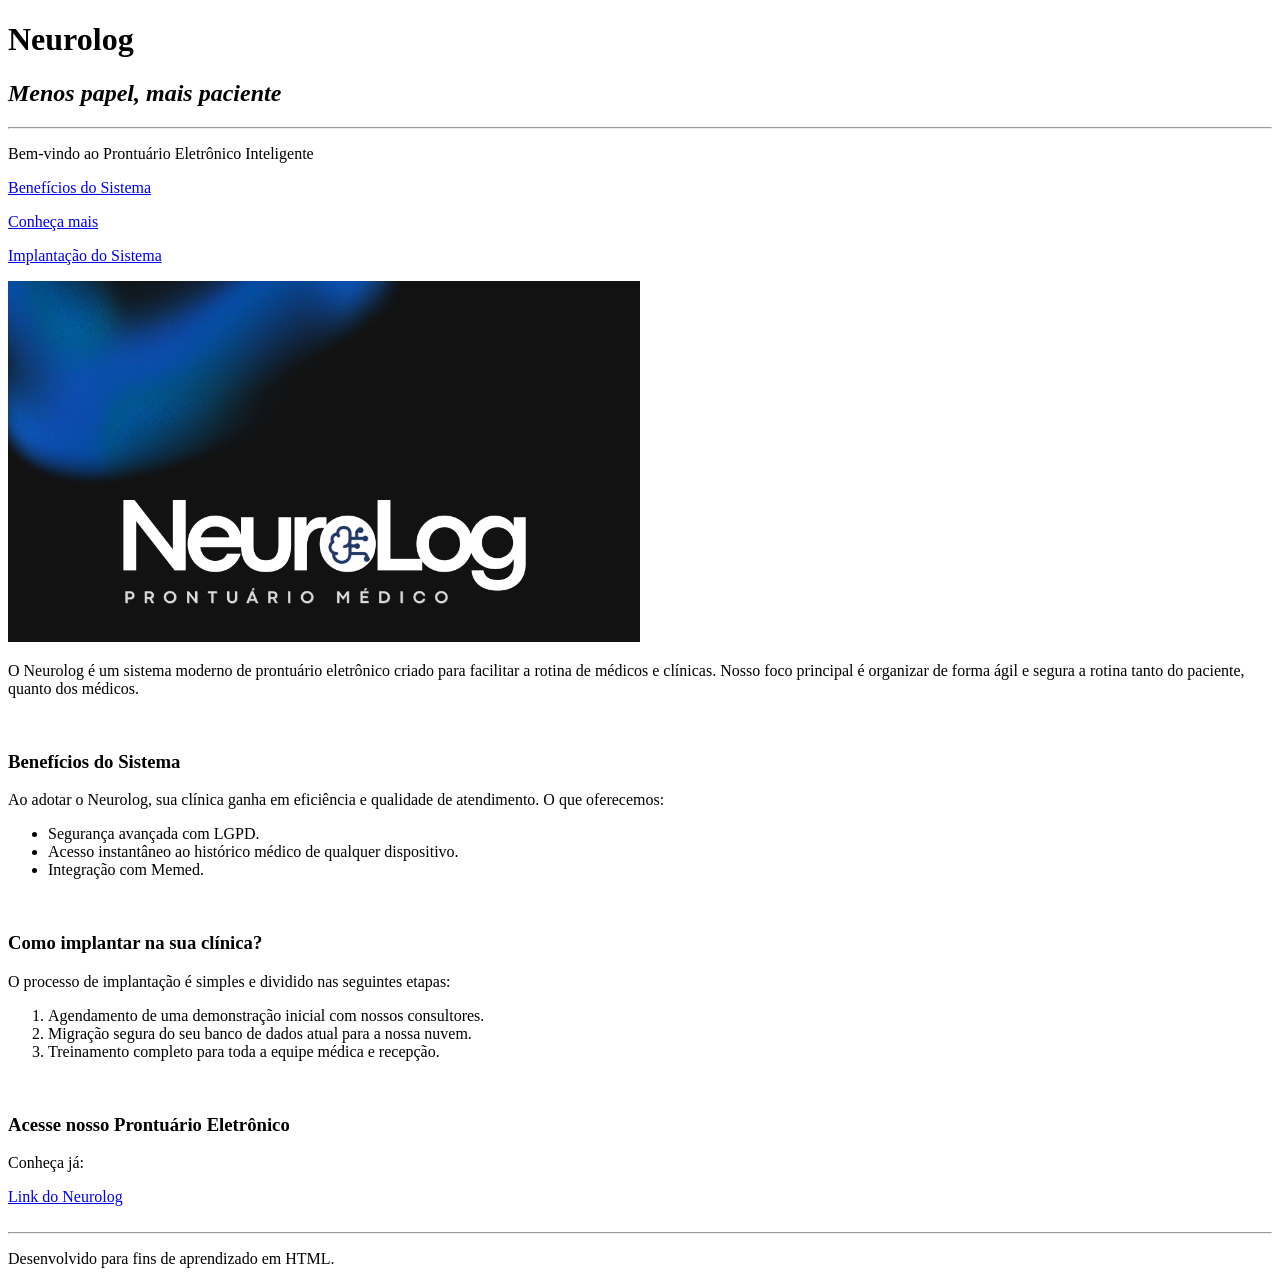
<file: index.html>
<!DOCTYPE html>
<html lang="pt-br">
<head>
    <meta charset="UTF-8">
    <meta name="viewport" content="width=device-width, initial-scale=1.0">
    <title>Prontuário Eletrônico</title>
    <link rel="icon" type="image/png" href="icone.png">
</head>

<body>

    <header>
        <h1>Neurolog</h1>

        <h2><em>Menos papel, mais paciente</em></h2>

        <hr>

    </header>
    
    <main>
        <section>
            <p>
                Bem-vindo ao Prontuário Eletrônico Inteligente
            </p>
            <nav>
                <p><a href="#beneficios">Benefícios do Sistema</a></p>

                <p><a href="pagina.html" target="_blank">Conheça mais</a></p>

                <p><a href="#implantacao">Implantação do Sistema</a></p>
            </nav>


            <div id="Imagem">
                <img width="50%" src="Neurolog.png" alt="Logo">
            </div>

            <p>O Neurolog é um sistema moderno de prontuário eletrônico criado para facilitar a rotina de médicos e clínicas. Nosso foco principal é organizar de forma ágil e segura a rotina tanto do paciente, quanto dos médicos.</p>

        </section>

        <br>

        <section id="beneficios">
            <h3>Benefícios do Sistema</h3>

            <p>Ao adotar o Neurolog, sua clínica ganha em eficiência e qualidade de atendimento. O que oferecemos:</p>

            <ul>
                <li>Segurança avançada com LGPD.</li>
                <li>Acesso instantâneo ao histórico médico de qualquer dispositivo.</li>
                <li>Integração com Memed.</li>
            </ul>

        </section>

        <br>
        <section id="implantacao">
            <h3>Como implantar na sua clínica?</h3>
            <p>O processo de implantação é simples e dividido nas seguintes etapas:</p>

            <ol>
                <li>Agendamento de uma demonstração inicial com nossos consultores.</li>
                <li>Migração segura do seu banco de dados atual para a nossa nuvem.</li>
                <li>Treinamento completo para toda a equipe médica e recepção.</li>
            </ol>
        </section>

        <br>

        <section>
            <h3>Acesse nosso Prontuário Eletrônico</h3>
            <p>Conheça já:</p>
            <a href="https://sistema.neurolog.med.br/" target="_blank">Link do Neurolog</a>

        </section>

    </main>

    <br>
    <hr>

    <footer>
        <p>Desenvolvido para fins de aprendizado em HTML.</p>

    </footer>

</body>
</html>
</file>
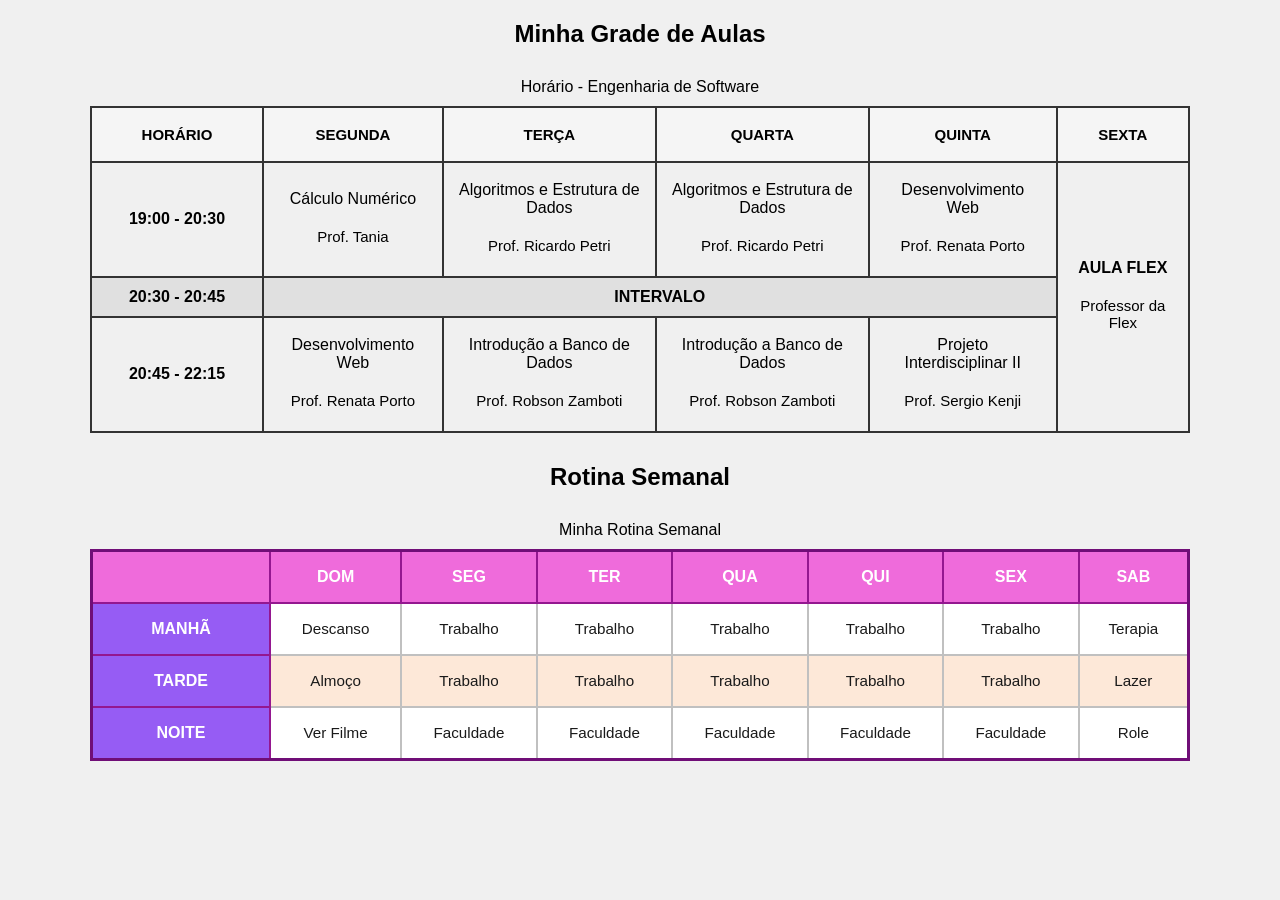
<file: ATIVIDADE 4/index.html>
<!DOCTYPE html>
<html lang="pt-BR">
<head>
    <meta charset="UTF-8">
    <title>Grade de Aulas</title>
    <link rel="stylesheet" href="style.css">
</head>
<body>

    <!--tabela 1--> 

    <h2>Minha Grade de Aulas</h2>

    <table>
        <caption>Horário - Engenharia de Software</caption>
        
        <thead> 
            <tr> 
                <th>HORÁRIO</th>
                <th>SEGUNDA</th>
                <th>TERÇA</th>
                <th>QUARTA</th>
                <th>QUINTA</th>
                <th>SEXTA</th>
            </tr>
        </thead>
        
        <tbody> 
            <tr>
                <td><strong>19:00 - 20:30</strong></td>
                <td>Cálculo Numérico <span class="professor">Prof. Tania</span></td>
                <td>Algoritmos e Estrutura de Dados <span class="professor">Prof. Ricardo Petri</span></td>
                <td>Algoritmos e Estrutura de Dados <span class="professor">Prof. Ricardo Petri</span></td>
                <td>Desenvolvimento Web <span class="professor">Prof. Renata Porto</span></td>
                <td rowspan="3">
                    <strong>AULA FLEX</strong>
                    <span class="professor">Professor da Flex</span>
                </td>
            </tr>
            
            <tr class="intervalo">
                <td><strong>20:30 - 20:45</strong></td>
                <td colspan="4">INTERVALO</td>
            </tr>
            
            <tr>
                <td><strong>20:45 - 22:15</strong></td>
                <td>Desenvolvimento Web <span class="professor">Prof. Renata Porto</span></td>
                <td>Introdução a Banco de Dados <span class="professor">Prof. Robson Zamboti</span></td>
                <td>Introdução a Banco de Dados <span class="professor">Prof. Robson Zamboti</span></td>
                <td>Projeto Interdisciplinar II <span class="professor">Prof. Sergio Kenji</span></td>
            </tr>
        </tbody>
    </table>


    <!--TABELA 2 -->
    <h2>Rotina Semanal</h2>

    <table class="tabela2">
        <caption> Minha Rotina Semanal</caption>

        <thead>
            <tr>
                <th class="th-vazio"></th>
                <th>DOM</th>
                <th>SEG</th>
                <th>TER</th>
                <th>QUA</th>
                <th>QUI</th>
                <th>SEX</th>
                <th>SAB</th>
            </tr>
        </thead>

        <tbody>
            <tr>
                <th class="th-periodo">MANHÃ</th>
                <td>Descanso</td>
                <td>Trabalho</td>
                <td>Trabalho</td>
                <td>Trabalho</td>
                <td>Trabalho</td>
                <td>Trabalho</td>
                <td>Terapia</td>
            </tr>
            <tr>
                <th class="th-periodo">TARDE</th>
                <td>Almoço</td>
                <td>Trabalho</td>
                <td>Trabalho</td>
                <td>Trabalho</td>
                <td>Trabalho</td>
                <td>Trabalho</td>
                <td>Lazer</td>
            </tr>
            <tr>
                <th class="th-periodo">NOITE</th>
                <td>Ver Filme</td>
                <td>Faculdade</td>
                <td>Faculdade</td>
                <td>Faculdade</td>
                <td>Faculdade</td>
                <td>Faculdade</td>  
                <td>Role</td>

            </tr>
        </tbody>
    </table>

</body>
</html>
</file>
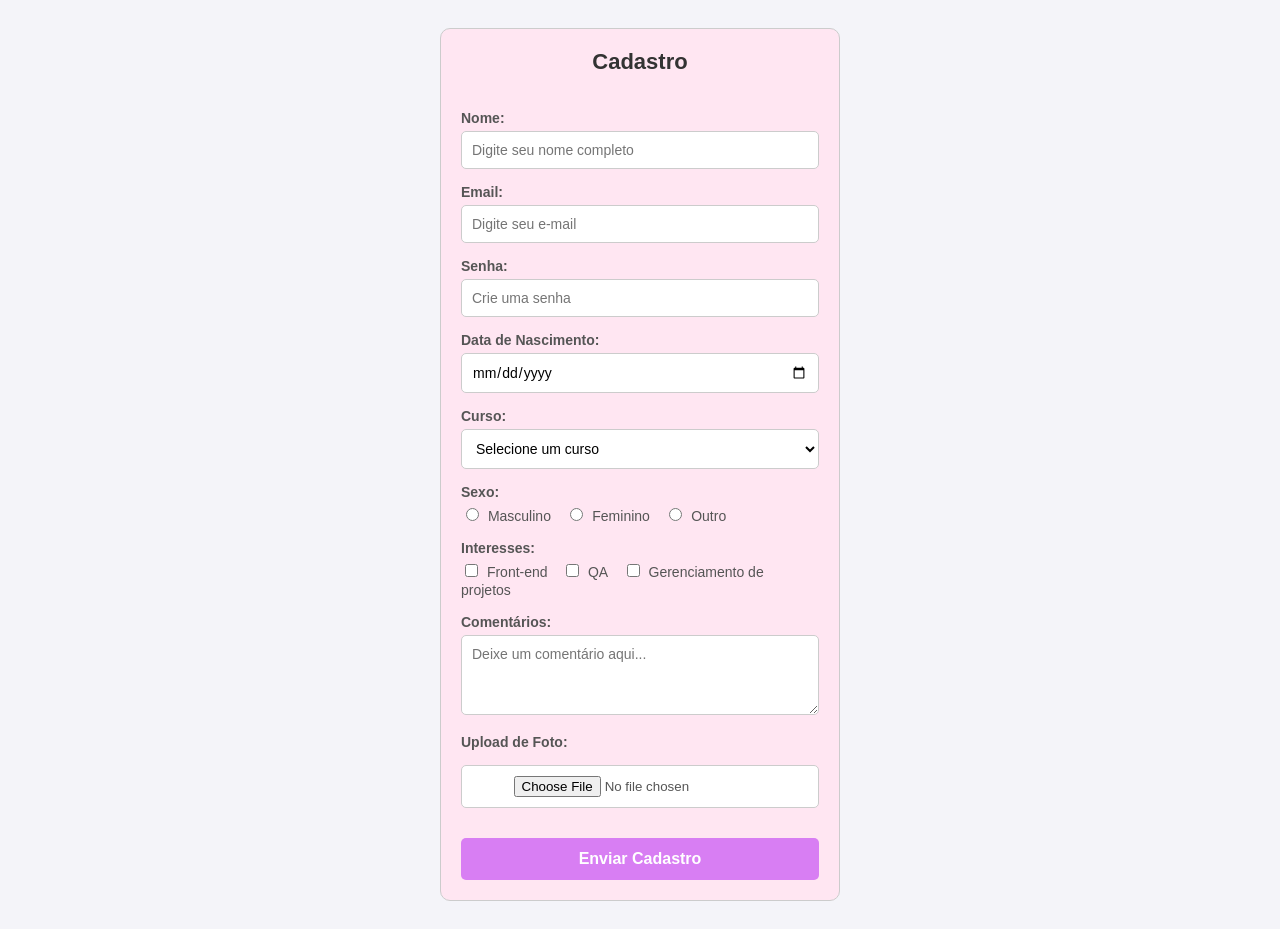
<file: ATIVIDADE 5/index.html>
<!DOCTYPE html>
<html lang="pt-BR">
<head>
    <meta charset="UTF-8">
    <meta name="viewport" content="width=device-width, initial-scale=1.0">
    <title>Formulário</title>
    <style>
    
        * {
            box-sizing: border-box; 
            font-family: Arial, sans-serif;
        }

        body {
            background-color: #f4f4f9;
            padding: 20px;
        }

        form {
            background-color: #ffe6f2; 
            width: 100%;
            max-width: 400px; 
            margin: auto; 
            padding: 20px; 
            border: 1px solid #ccc;
            border-radius: 10px; 
        }

        fieldset {
            border: none;
            margin: 0;
            padding: 0;
        }

        legend {
            font-size: 22px;
            font-weight: bold;
            text-align: center;
            margin-bottom: 20px;
            width: 100%;
            color: #333;
        }

    
        label {
            display: block; 
            margin-top: 15px;
            margin-bottom: 5px;
            font-weight: bold;
            color: #555;
            font-size: 14px;
        }

        input[type="text"],
        input[type="email"],
        input[type="password"],
        input[type="date"],
        select,
        textarea {
            width: 100%;
            padding: 10px;
            border: 1px solid #ccc;
            border-radius: 5px; 
            font-size: 14px;
            background-color: #ffffff;
        }

        input:focus, select:focus, textarea:focus {
            outline: none;
            border: 2px solid #c339df; 
        }
        
        textarea {
            resize: vertical; 
            min-height: 80px;
        }

        .inline-label {
            display: inline; 
            font-weight: normal;
            margin-right: 10px;
            margin-top: 0;
        }

        input[type="radio"], input[type="checkbox"] {
            margin-right: 5px;
        }


        .custom-file-upload {
            display: block;
            width: 100%;
            padding: 10px;
            border: 1px solid #ccc;
            border-radius: 5px;
            background-color: #ffffff;
            color: #555;
            font-size: 14px;
            text-align: center;
            font-weight: normal;
            cursor: pointer;
        }

        button {
            width: 100%;
            padding: 12px;
            background-color: #d87ef3;
            color: white;
            border: none;
            border-radius: 5px; 
            font-size: 16px;
            font-weight: bold;
            margin-top: 25px;
            cursor: pointer;
        }

        /* Efeito Hover no botão */
        button:hover {
            background-color: #9622cc;
        }
    </style>
</head>
<body>

    <form action="#" method="POST" enctype="multipart/form-data">
        <fieldset>
            <legend>Cadastro</legend>

            <label for="nome">Nome:</label>
            <input type="text" id="nome" name="nome" placeholder="Digite seu nome completo" required>

            <label for="email">Email:</label>
            <input type="email" id="email" name="email" placeholder="Digite seu e-mail" required>

            <label for="senha">Senha:</label>
            <input type="password" id="senha" name="senha" placeholder="Crie uma senha" required>

            <label for="data_nasc">Data de Nascimento:</label>
            <input type="date" id="data_nasc" name="data_nasc" required>

            <label for="curso">Curso:</label>
            <select id="curso" name="curso" required>
                <option value="" disabled selected>Selecione um curso</option>
                <option value="eng_software">Engenharia de Software</option>
                <option value="ciencia_comp">Ciência da Computação</option>
                <option value="eng_comp">Engenharia da Computação</option>
            </select>

            <label>Sexo:</label>
            <label class="inline-label"><input type="radio" name="sexo" value="masculino" required> Masculino</label>
            <label class="inline-label"><input type="radio" name="sexo" value="feminino" required> Feminino</label>
            <label class="inline-label"><input type="radio" name="sexo" value="outro" required> Outro</label>

            <label>Interesses:</label>
            <label class="inline-label"><input type="checkbox" name="interesses" value="front"> Front-end</label>
            <label class="inline-label"><input type="checkbox" name="interesses" value="qa"> QA</label>
            <label class="inline-label"><input type="checkbox" name="interesses" value="projetos"> Gerenciamento de projetos</label>

            <label for="comentarios">Comentários:</label>
            <textarea id="comentarios" name="comentarios" placeholder="Deixe um comentário aqui..."></textarea>

            <label>Upload de Foto:</label>
            <label for="foto" class="custom-file-upload">
            <input type="file" id="foto" name="foto" accept="image/*">
        </label>

            <button type="submit">Enviar Cadastro</button>
        </fieldset>
    </form>

</body>
</html>
</file>
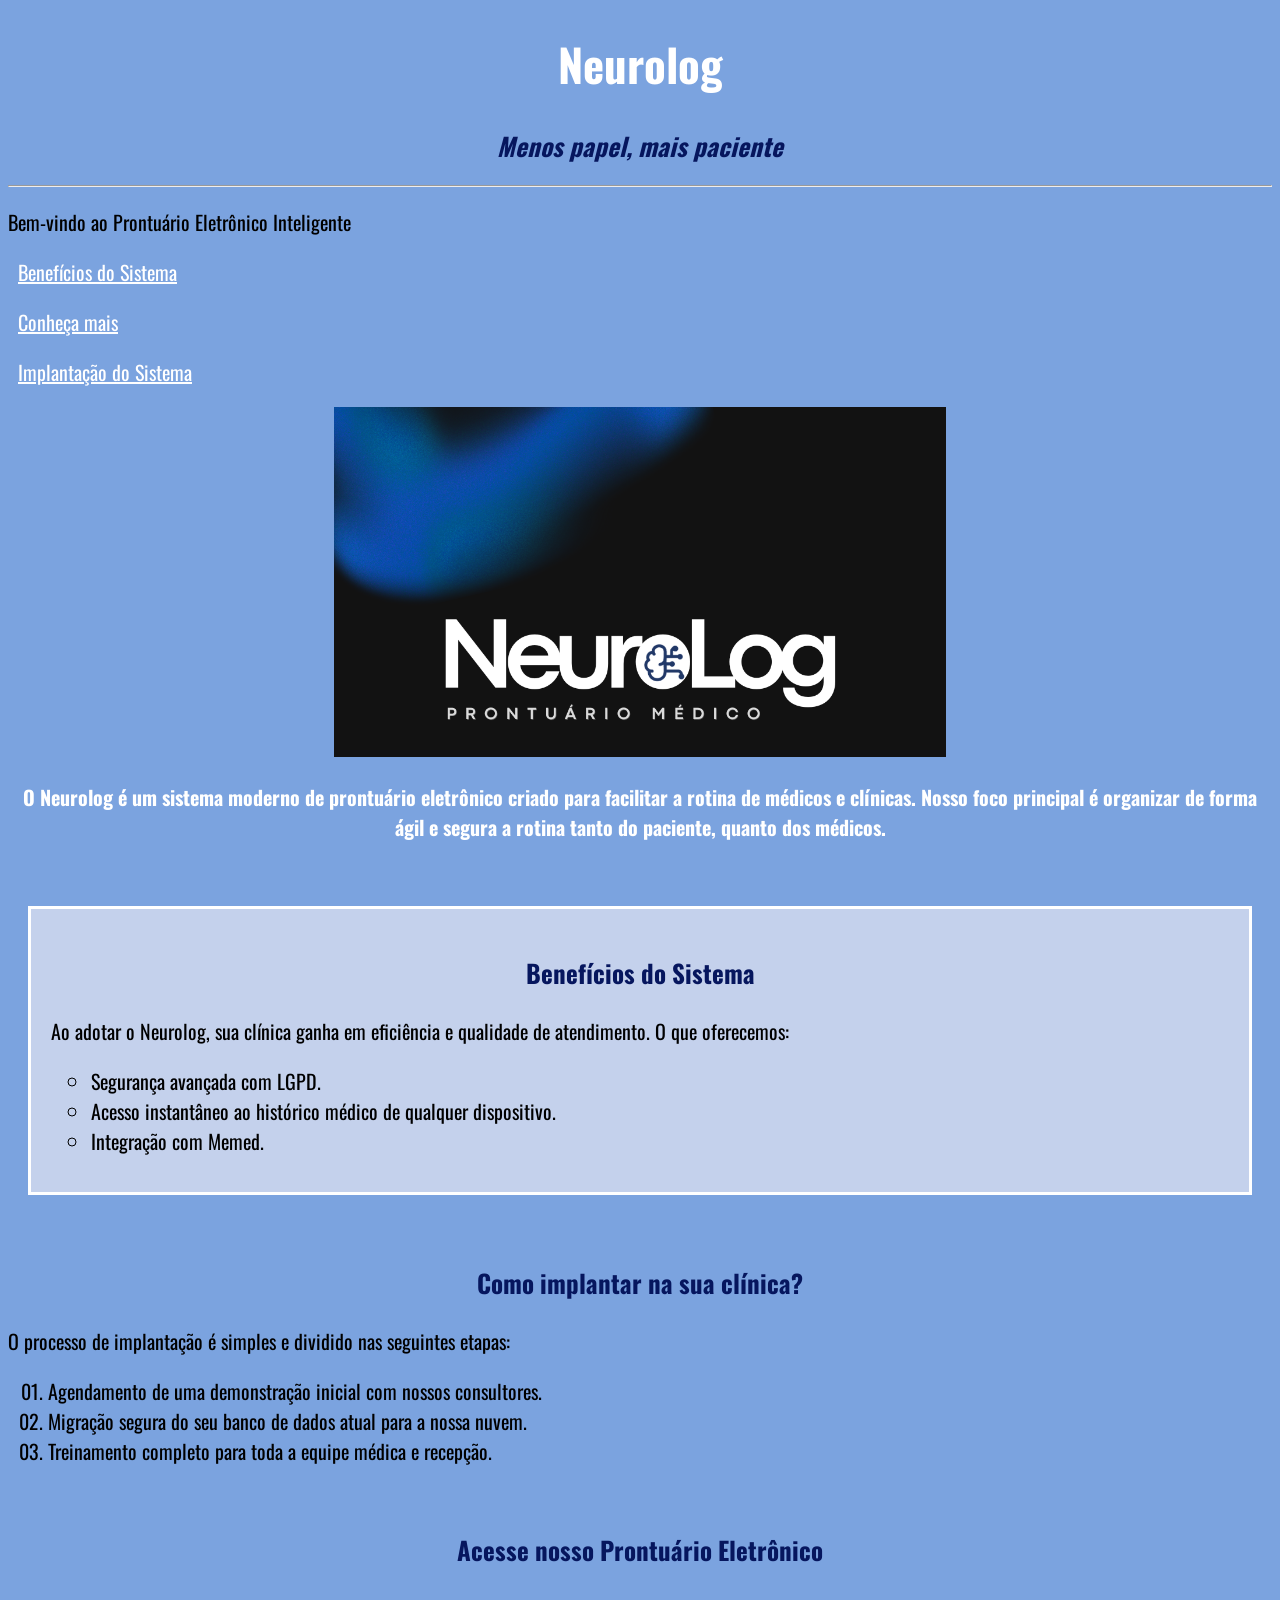
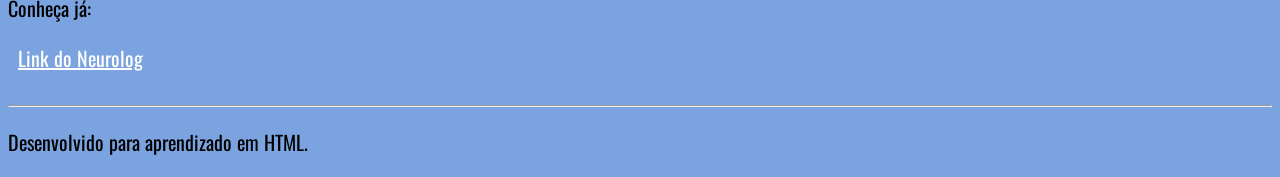
<file: ATIVIDADE-2-CSS/index.html>
<!DOCTYPE html>
    <html lang="pt-br">
    <head>
        <meta charset="UTF-8">
        <meta name="viewport" content="width=device-width, initial-scale=1.0">
        <title>Prontuário Eletrônico</title>
        <link rel="icon" type="image/png" href="icone.png">
        <link rel="stylesheet" href="style.css">
        <link rel="preconnect" href="https://fonts.googleapis.com">
    <link rel="preconnect" href="https://fonts.gstatic.com" crossorigin>
    <link href="https://fonts.googleapis.com/css2?family=Oswald:wght@200..700&display=swap" rel="stylesheet">   
    </head>

    <body>

        <header>
            <h1>Neurolog</h1>

            <h2><em>Menos papel, mais paciente</em></h2>

            <hr>

        </header>
        
        <main>
            <section>
                <p>
                    Bem-vindo ao Prontuário Eletrônico Inteligente
                </p>
                <nav>
                    <p><a href="#beneficios">Benefícios do Sistema</a></p>

                    <p><a href="pagina.html" >Conheça mais</a></p>

                    <p><a href="#implantacao">Implantação do Sistema</a></p>
                </nav>


                <div id="Imagem">
                    <img width="50%" src="Neurolog.png" alt="Logo">
                </div>

                <p class="branco"> O Neurolog é um sistema moderno de prontuário eletrônico criado para facilitar a rotina de médicos e clínicas. Nosso foco principal é organizar de forma ágil e segura a rotina tanto do paciente, quanto dos médicos.</p>

            </section>

            <br>

            <section id="beneficios">
                <h3>Benefícios do Sistema</h3>

                <p>Ao adotar o Neurolog, sua clínica ganha em eficiência e qualidade de atendimento. O que oferecemos:</p>

                <ul>
                    <li>Segurança avançada com LGPD.</li>
                    <li>Acesso instantâneo ao histórico médico de qualquer dispositivo.</li>
                    <li>Integração com Memed.</li>
                </ul>

            </section>

            <br>
            <section id="implantacao">
                <h3>Como implantar na sua clínica?</h3>
                <p>O processo de implantação é simples e dividido nas seguintes etapas:</p>

                <ol>
                    <li>Agendamento de uma demonstração inicial com nossos consultores.</li>
                    <li>Migração segura do seu banco de dados atual para a nossa nuvem.</li>
                    <li>Treinamento completo para toda a equipe médica e recepção.</li>
                </ol>
            </section>

            <br>

            <section>
                <h3>Acesse nosso Prontuário Eletrônico</h3>
                <p>Conheça já:</p>
                <a href="https://sistema.neurolog.med.br/" target="_blank">Link do Neurolog</a>

            </section>

        </main>

        <br>
        <hr>

        <footer>
            <p>Desenvolvido para aprendizado em HTML.</p>

        </footer>

    </body>
    </html>
</file>
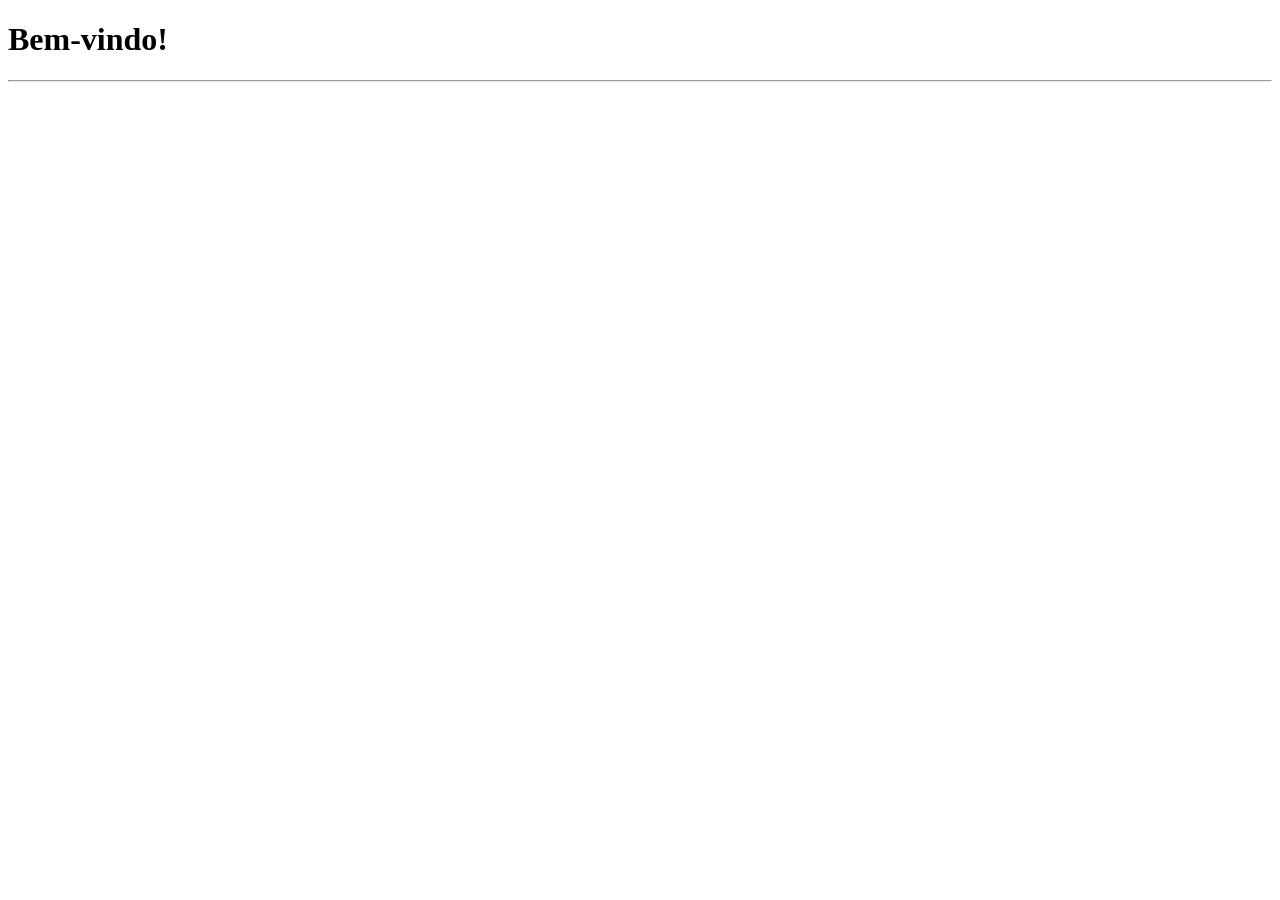
<file: pagina.html>
<!DOCTYPE html>
<html lang="pt-br">
<head>
    <meta charset="UTF-8">
    <meta name="viewport" content="width=device-width, initial-scale=1.0">
    <title>Página Externa</title>
    <link rel="icon" type="image/png" href="icone.png">
</head>

<body>
    
    <h1>
        Bem-vindo!
    </h1>

    <hr>
</body>
</html>
</file>
<file: ATIVIDADE 4/style.css>
body {
    font-family: Arial, sans-serif;
    background-color: #f0f0f0;
}

h2 {
    text-align: center;
    font-family: Arial, sans-serif;
}

caption {
    font-family: Arial, sans-serif;
    margin-bottom: 10px;
}


/* TABELA 1 */

table {
    width: 90%;
    max-width: 1100px;
    margin: 30px auto;
    border-collapse: collapse;
    font-family: Arial, sans-serif;
}

th, td {
    padding: 18px 15px 22px 15px;
    text-align: center;
    vertical-align: middle;
    border-style: solid;
    border-width: 2px;
    border-color: #333;
}

th {
    font-weight: bold;
    font-size: 15px;
    background-color: #f5f5f5;
    padding: 18px 15px;
}

td:first-child, th:first-child {
    width: 140px;
    white-space: nowrap;
    padding: 18px 15px;
}

.intervalo {
    font-weight: bold;
    background-color: #e0e0e0;
}

.intervalo td {
    padding: 10px;
}

.intervalo td:first-child {
    font-weight: normal;
}

.professor {
    display: block;
    margin-top: 20px;
    font-size: 15px;
    color: rgb(0, 0, 0);
}


/*TABELA 2*/

.tabela2 {
    width: 90%;
    max-width: 1100px;
    margin: 30px auto;
    border-collapse: collapse;
    font-family: Arial, sans-serif;

    border: 3px solid #700e77;
}

.tabela2 th,
.tabela2 td {
    padding: 16px 18px;
    text-align: center;
    vertical-align: middle;

    /* Borda interna sólida */
    border: 2px solid #c0c0c0;

    /* Cor do texto */
    color: #1a1a1a;

    font-size: 0.95em;
}

/* Dias da semana */
.tabela2 thead th {
    background-color: #ef6bdb; 
    color: #ffffff;
    font-weight: bold;
    font-size: 1em;
    border: 2px solid #941790;
    text-align: center;
}

/* Retangulo vazia do canto esquerdo */
.tabela2 .th-vazio {
    background-color: #ef6bdb;
    border: 2px solid #941790;
}

/* MANHÃ, TARDE, NOITE */
.tabela2 .th-periodo {
    background-color: #965cf4;
    color: #ffffff;
    font-weight: bold;
    font-size: 1em;
    border: 2px solid #941790;
    width: 100px;
    text-align: center;
}

/* cor de fundo 2 */
.tabela2 tbody tr:nth-child(even) td {
    background-color: #fde8d8; 
}

.tabela2 tbody tr:nth-child(odd) td {
    background-color: #ffffff; 
}
</file>
<file: ATIVIDADE-2-CSS/style.css>
body {
    background-color: #7ba3df; 
    font-family: "Oswald", sans-serif;
}

h1 {
    color: #ffffff;
    text-align: center;
    font-size: 45px;
}

h2, h3 {
    color: #06165e; 
    text-align: center; 
    font-size: 25px;
}

p, li, a {
    font-size: 20px;
}

.branco {
    font-weight: bold;
    text-align: center;
    color: #ffffff;
}

/*Box Model com margin, padding e border*/
#beneficios {
    background-color: #c4d1ec;
    margin: 20px; 
    padding: 20px; 
    border-style: solid; 
    border-color: #ffffff; 
    border-width: 3px;
}

#Imagem {
    text-align: center;
    margin: 20px;
}

ul {
    list-style-type: circle; 
}

ol {
    list-style-type: decimal-leading-zero;
}

a {
    color: #ffffff;
    padding: 10px; 
}

a:hover {
    color: #4e40d3; /*mudança de cor do link*/
    font-style: italic;
}
</file>
